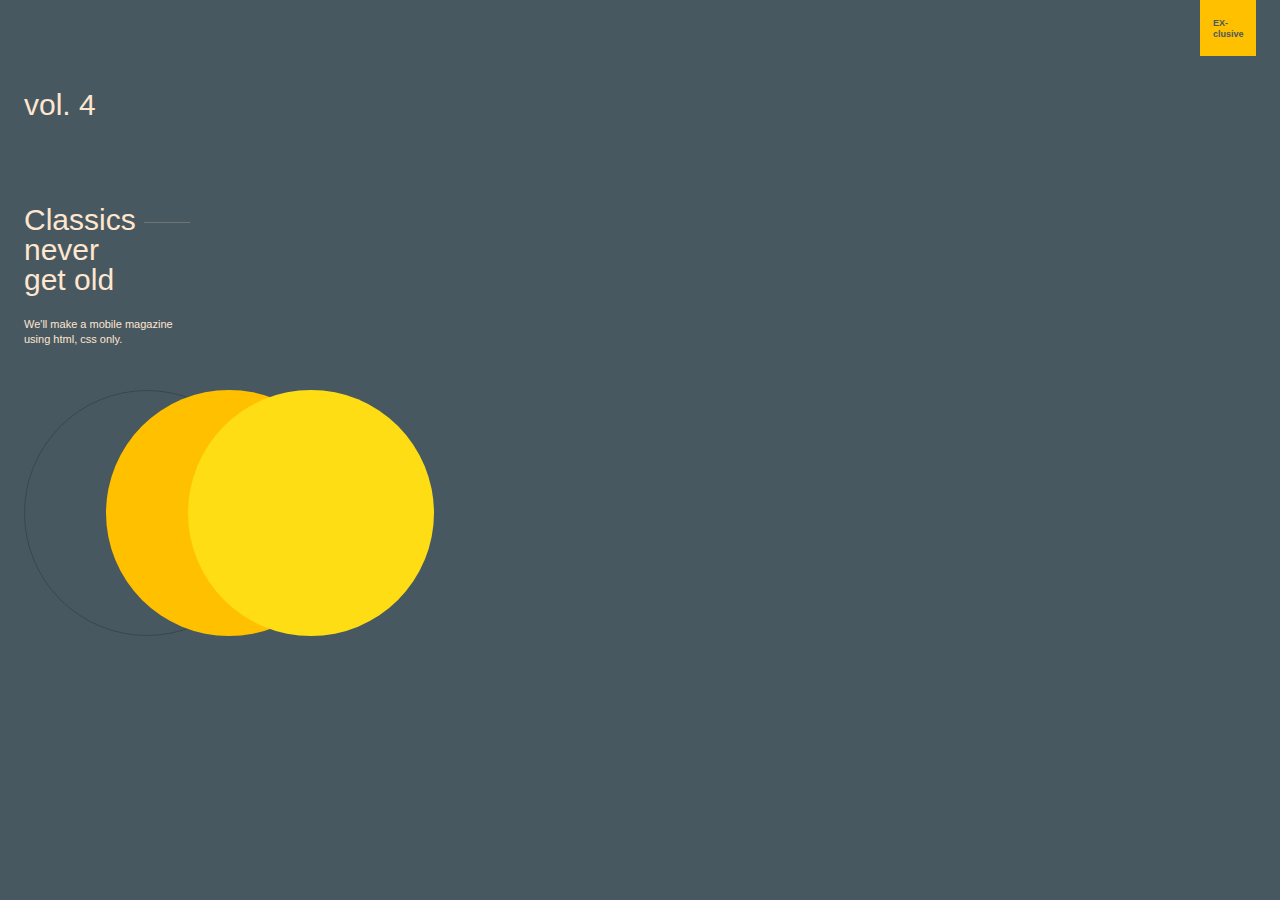
<file: kdy/HTML_CSS/index.html>
<!DOCTYPE html>
<html lang="en">
<head>
    <meta charset="UTF-8">
    <meta http-equiv="X-UA-Compatible" content="IE=edge">
    <meta name="viewport" content="width=device-width, initial-scale=1.0">
    <title>Document</title>
    <link rel="stylesheet" type="text/css" media="screen" href="main.css" />
    <link rel="stylesheet" type="text/css" media="screen" href="index.css" />
</head>
<body>
    <!-- 텍스트 영역 -->
    <div class="text-area">
        <h1>
            <div class="volume">vol. 4</div>
            <div class="title">
                Classics
                <div class="line"></div>
                <br/>
                never
                <br/>
                get old
            </div>
        </h1>
        <p>
            We'll make a mobile magazine
            <br/>
            using html, css only.
        </p>
    </div>
    <!-- 원 -->
    <div id="circle-wrapper">
        <div class="circle"></div>
        <div class="circle"></div>
        <div class="circle"></div>
    </div>
    <!-- 뱃지 -->
    <div id="badge">
        EX-
        <br/>
        clusive
    </div>
</body>
</html>
</file>
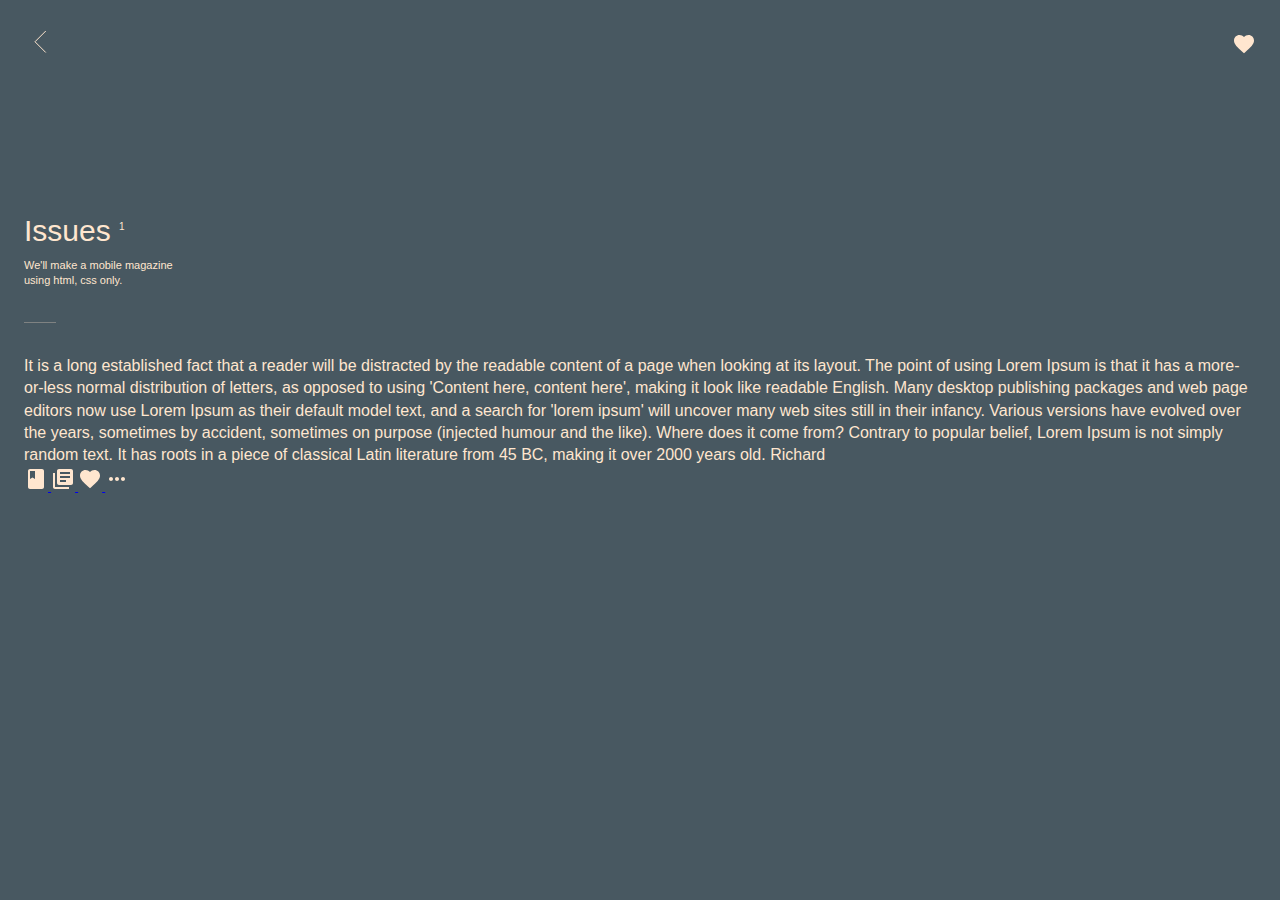
<file: kdy/HTML_CSS/detail.html>
<!DOCTYPE html>
<html lang="en">
<head>
    <meta charset="UTF-8">
    <meta http-equiv="X-UA-Compatible" content="IE=edge">
    <meta name="viewport" content="width=device-width, initial-scale=1.0">
    <title>Document</title>
    <link rel="stylesheet" type="text/css" media="screen" href="main.css" />
    <link rel="stylesheet" type="text/css" media="screen" href="detail.css" />
    <link rel="stylesheet" type="text/css" media="screen" href="animation.css" />
</head>
<body>
    <header>
        <a href="issue.html"><img src="img/icon/arrow-back.svg"></a>
        <img src="img/icon/like.svg">
    </header>

    <div class="text-area">
        <h1 class="title stagger-item">
            Issues
            <sup>1</sup>
        </h1>
        <p class="stagger-item">
            We'll make a mobile magazine
            <br/>
            using html, css only.
        </p>
    </div>
    <div class="line stagger-item"></div>
    <p class="content stagger-item">
        It is a long established fact that a reader will be distracted by the
        readable content of a page when looking at its layout. The point of using
        Lorem Ipsum is that it has a more-or-less normal distribution of letters,
        as opposed to using 'Content here, content here', making it look like
        readable English. Many desktop publishing packages and web page editors
        now use Lorem Ipsum as their default model text, and a search for 'lorem
        ipsum' will uncover many web sites still in their infancy. Various
        versions have evolved over the years, sometimes by accident, sometimes on
        purpose (injected humour and the like). Where does it come from? Contrary
        to popular belief, Lorem Ipsum is not simply random text. It has roots in
        a piece of classical Latin literature from 45 BC, making it over 2000
        years old. Richard
    </p>

    <nav class="gnb">
        <a href="index.html" class="cover mouse-effect">
            <img src="img/icon/cover.svg">
        </a>
        <a href="issue.html" class="issue mouse-effect active">
            <img src="img/icon/issue.svg">
        </a>
        <a href="like.html" class="like mouse-effect">
            <img src="img/icon/like.svg">
        </a>
        <a href="my.html" class="my mouse-effect">
            <img src="img/icon/more.svg">
        </a>
    </nav>
</body>
</html>
</file>
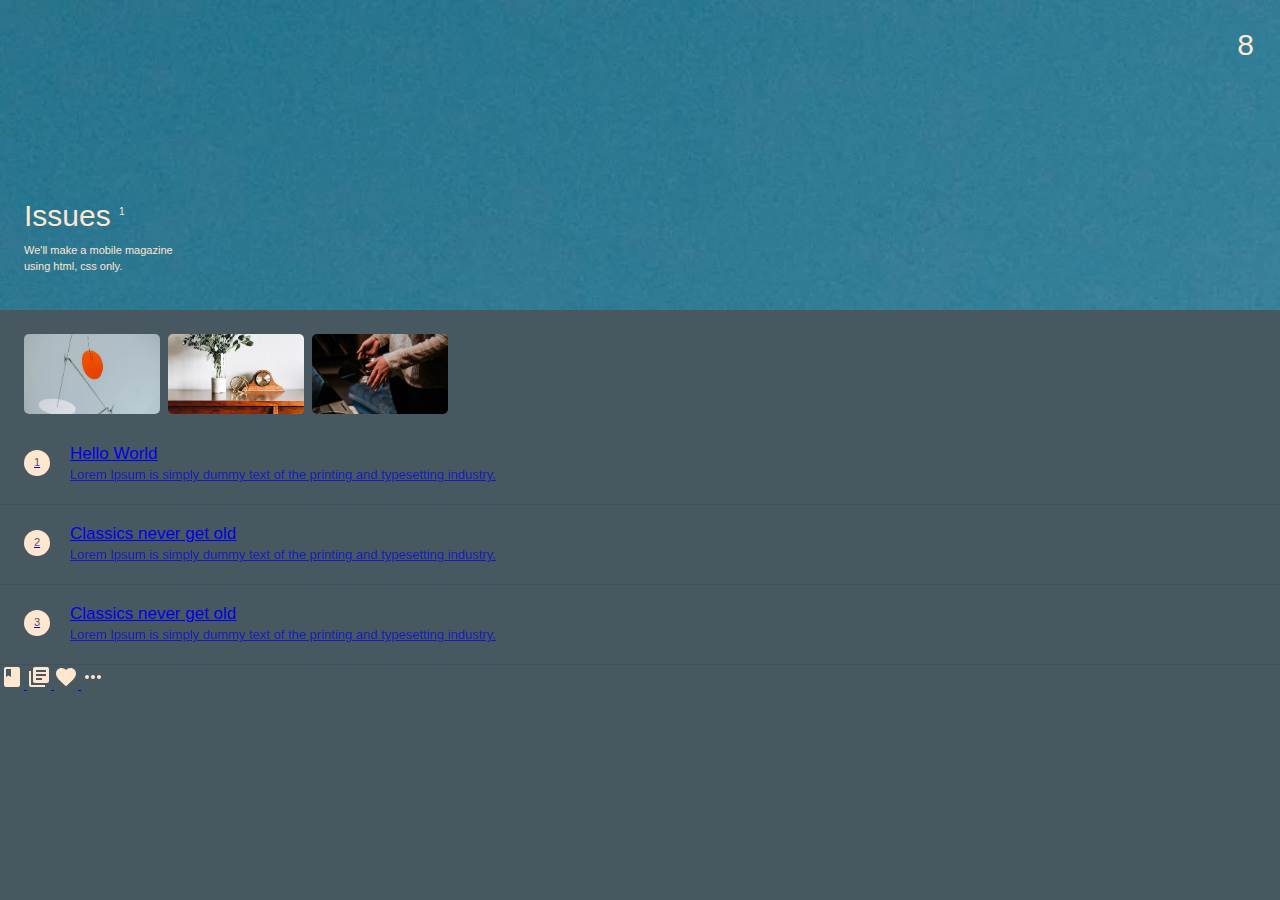
<file: kdy/HTML_CSS/issue.html>
<!DOCTYPE html>
<html lang="en">
<head>
    <meta charset="UTF-8">
    <meta http-equiv="X-UA-Compatible" content="IE=edge">
    <meta name="viewport" content="width=device-width, initial-scale=1.0">
    <title>Document</title>
    <link rel="stylesheet" type="text/css" media="screen" href="main.css" />
    <link rel="stylesheet" type="text/css" media="screen" href="issue.css" />
    <link rel="stylesheet" type="text/css" media="screen" href="animation.css" />
</head>
<body>
    <div class="featured">
        <h1 class="count">8</h1>
        <div class="text-area">
            <h1 class="title stagger-item">
                Issues
                <sup>1</sup>
            </h1>
            <p class="stagger-item">
                We'll make a mobile magazine
                <br/>
                using html, css only.
            </p>
        </div>
    </div>

    <ul class="swiper">
        <li class="mouse-effect stagger-item right"></li>
        <li class="mouse-effect stagger-item right"></li>
        <li class="mouse-effect stagger-item right"></li>
    </ul>
    
    <ul class="list">
        <a href="detail.html">
        <li class="item mouse-effect stagger-item">
            <div class="num">1</div>
            <div class="infos">
                <div class="title">Hello World</div>
                <div class="desc">
                    Lorem Ipsum is simply dummy text of the printing and typesetting industry.
                </div>
            </div>
        </li>
        </a>
        <a href="detail.html">
        <li class="item mouse-effect stagger-item">
            <div class="num">2</div>
            <div class="infos">
                <div class="title">Classics never get old</div>
                <div class="desc">
                    Lorem Ipsum is simply dummy text of the printing and typesetting industry.
                </div>
            </div>
        </li>
        </a>
        <a href="detail.html">
        <li class="item mouse-effect stagger-item">
            <div class="num">3</div>
            <div class="infos">
                <div class="title">Classics never get old</div>
                <div class="desc">
                    Lorem Ipsum is simply dummy text of the printing and typesetting industry.
                </div>
            </div>
        </li>
        </a>
    </ul>

    <nav class="gnb">
        <a href="index.html" class="cover mouse-effect">
            <img src="img/icon/cover.svg">
        </a>
        <a href="issue.html" class="issue mouse-effect active">
            <img src="img/icon/issue.svg">
        </a>
        <a href="like.html" class="like mouse-effect">
            <img src="img/icon/like.svg">
        </a>
        <a href="my.html" class="my mouse-effect">
            <img src="img/icon/more.svg">
        </a>
    </nav>
</body>
</html>
</file>
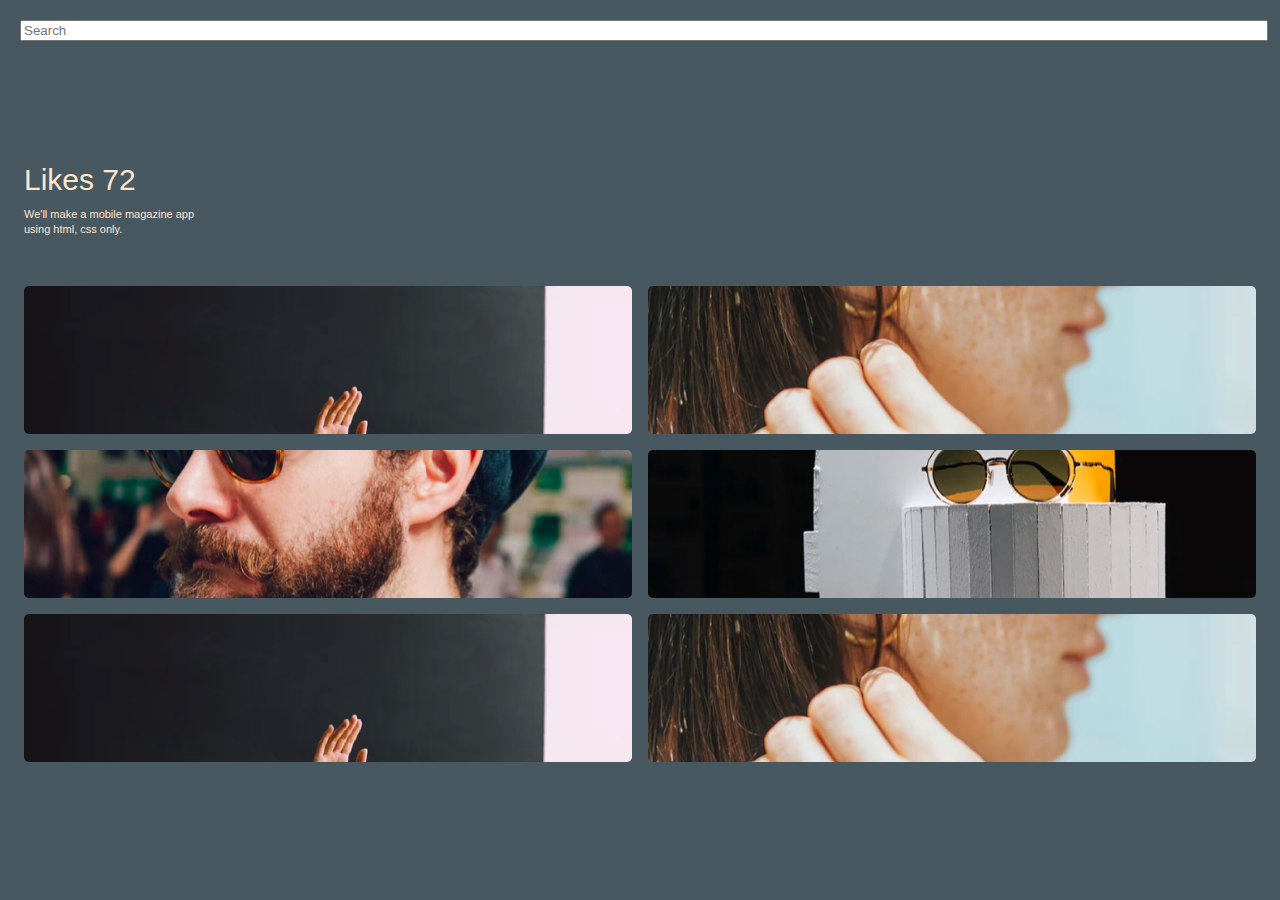
<file: kdy/HTML_CSS/like.html>
<!DOCTYPE html>
<html lang="en">
<head>
    <meta charset="UTF-8">
    <meta http-equiv="X-UA-Compatible" content="IE=edge">
    <meta name="viewport" content="width=device-width, initial-scale=1.0">
    <title>Document</title>
    <link rel="stylesheet" type="text/css" media="screen" href="main.css" />
    <link rel="stylesheet" type="text/css" media="screen" href="like.css" />
</head>
<body>
    <!-- 검색영역 -->
    <header class="search">
        <input placeholder="Search" type="text" />
    </header>

    <!-- 텍스트영역 -->
    <div class="text-area">
        <h1>Likes 72</h1>
        <div class="desc">
            We'll make a mobile magazine app
            <br/>
            using html, css only.
        </div>
    </div>

    <!-- 콜렉션뷰 -->
    <ul class="list">
        <li class="item"></li>
        <li class="item"></li>
        <li class="item"></li>
        <li class="item"></li>
        <li class="item"></li>
        <li class="item"></li>
    </ul>
</body>
</html>
</file>
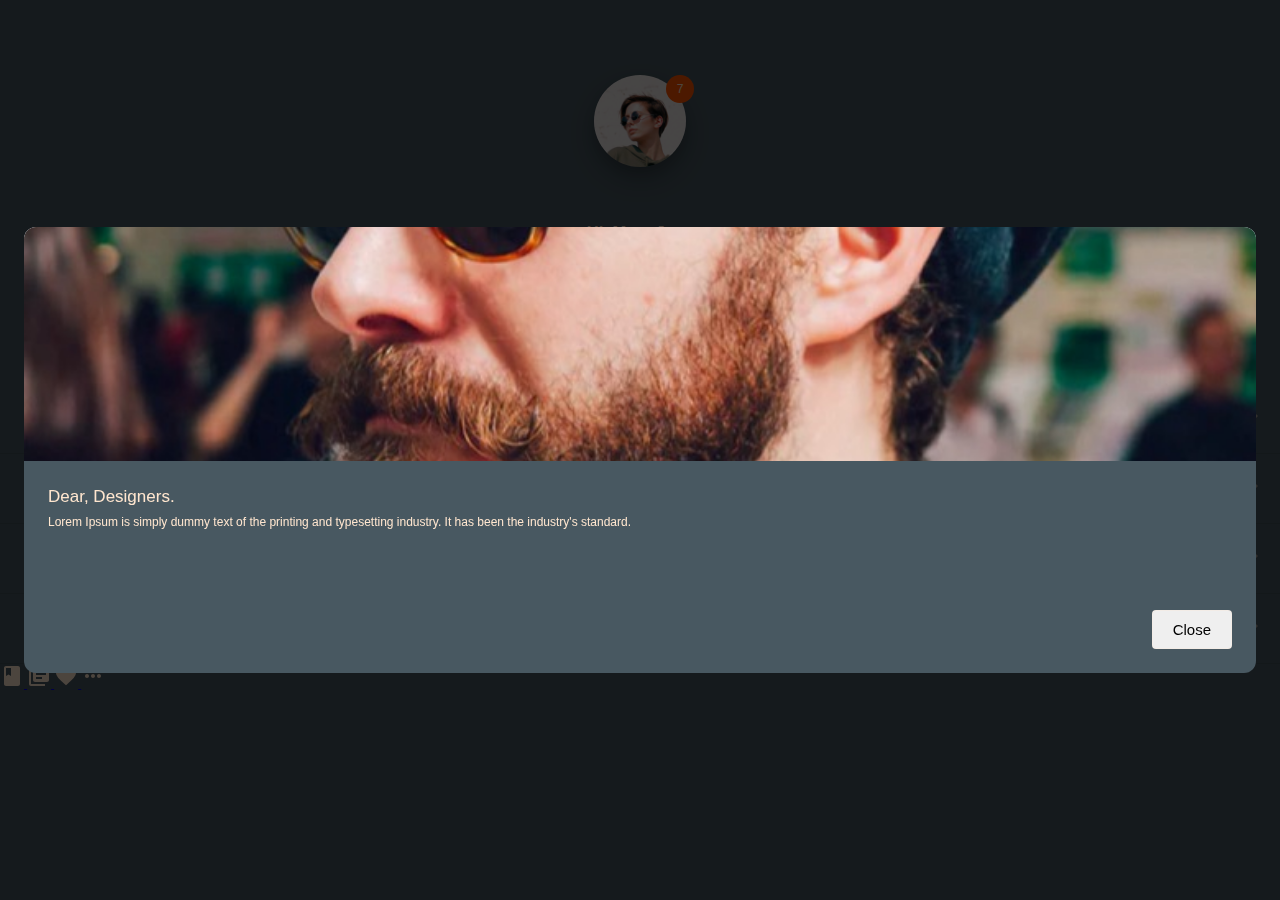
<file: kdy/HTML_CSS/my-modal.html>
<!DOCTYPE html>
<html lang="en">
<head>
    <meta charset="UTF-8">
    <meta http-equiv="X-UA-Compatible" content="IE=edge">
    <meta name="viewport" content="width=device-width, initial-scale=1.0">
    <title>Document</title>
    <link rel="stylesheet" type="text/css" media="screen" href="main.css" />
    <link rel="stylesheet" type="text/css" media="screen" href="my-modal.css" />
    <link rel="stylesheet" type="text/css" media="screen" href="animation.css" />
</head>
<body>
    <header>
        <div class="thumb-wrapper">
            <img class="thumb" src="img/user-thumb.png">
            <div class="badge">7</div>
        </div>

        <div class="text-area">
            <h2 class="greeting">Hi, Mary Jane</h2>
            <div class="desc">
                We'll make a mobiel magazine
                <br/>
                using html, css only.
            </div>
        </div>

        <div class="mail mouse-effect">
            <a href="mailto:coby5502@gmail.com">
            coby5502@gmail.com
            </a>
        </div>
    </header>

    <ul class="list">
        <li class="item mouse-effect">
            <div class="left">
                <img src="img/icon/bookmark.svg">
                <div class="name">Bookmark</div>
            </div>
            <div class="right">
                <img src="img/icon/right_arrow.svg">
            </div>
        </li>

        <li class="item mouse-effect">
            <div class="left">
                <img src="img/icon/account.svg">
                <div class="name">Account Info</div>
            </div>
            <div class="right">
                <img src="img/icon/right_arrow.svg">
            </div>
        </li>

        <li class="item mouse-effect">
            <div class="left">
                <img src="img/icon/business.svg">
                <div class="name">Bussiness</div>
            </div>
            <div class="right">
                <img src="img/icon/right_arrow.svg">
            </div>
        </li>

        <li class="item mouse-effect">
            <div class="left">
                <img src="img/icon/puzzle.svg">
                <div class="name">Blah Blah</div>
            </div>
            <div class="right">
                <img src="img/icon/right_arrow.svg">
            </div>
        </li>
    </ul>

    <nav class="gnb">
        <a href="index.html" class="cover mouse-effect">
            <img src="img/icon/cover.svg">
        </a>
        <a href="issue.html" class="issue mouse-effect">
            <img src="img/icon/issue.svg">
        </a>
        <a href="like.html" class="like mouse-effect">
            <img src="img/icon/like.svg">
        </a>
        <a href="my.html" class="my mouse-effect active">
            <img src="img/icon/more.svg">
        </a>
    </nav>

    <div class="overlay"></div>
    
    <div class="modal-wrapper">        
        <div class="modal-inner">
          <div class="thumb"></div>
          <div class="bottom-info">
            <div class="title">Dear, Designers.</div>
            <p class="description">
              Lorem Ipsum is simply dummy text of the printing and typesetting
              industry. It has been the industry's standard.
            </p>
            <a href="my.html"><button>Close</button></a>
          </div>
        </div>
    </div>
</body>
</html>
</file>
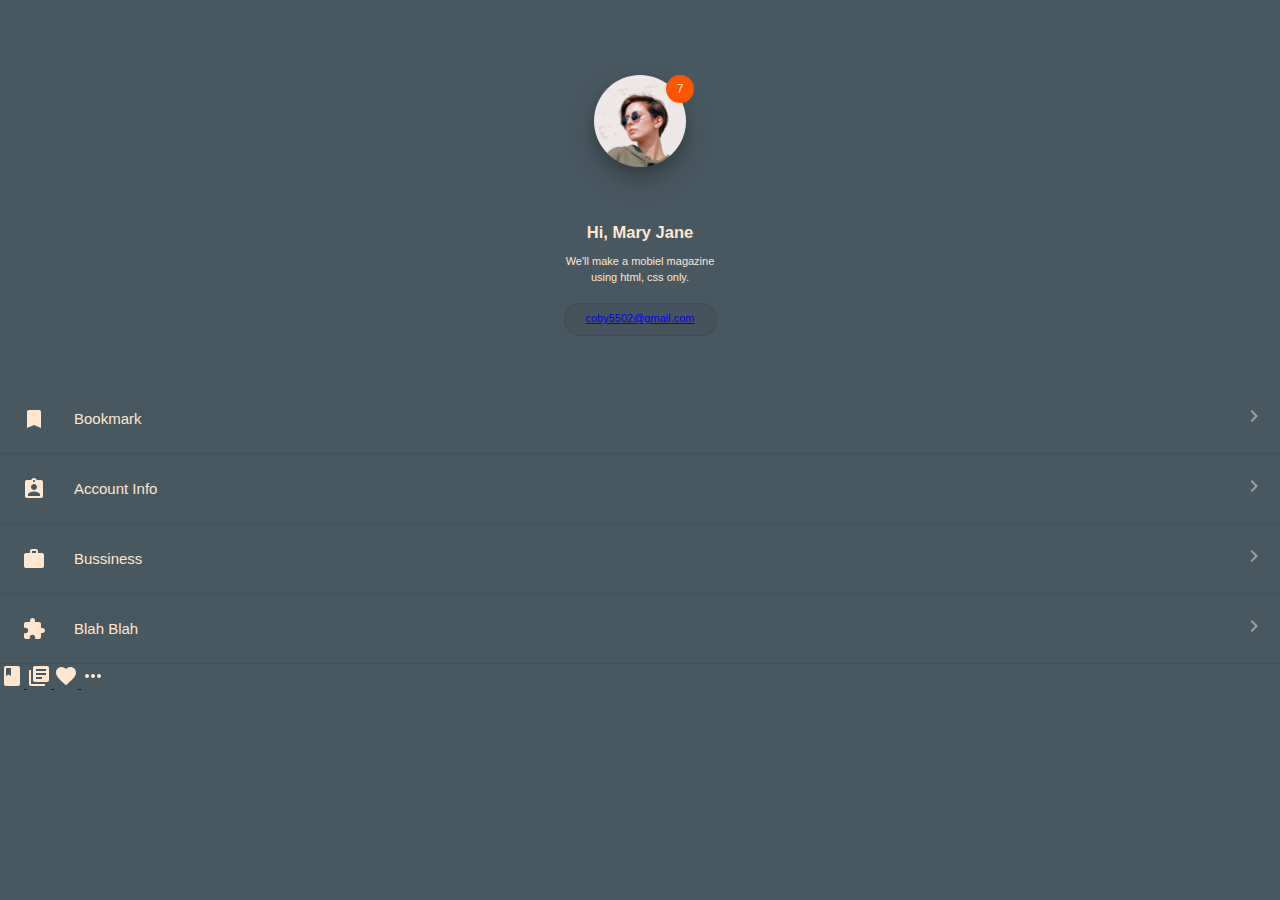
<file: kdy/HTML_CSS/my.html>
<!DOCTYPE html>
<html lang="en">
<head>
    <meta charset="UTF-8">
    <meta http-equiv="X-UA-Compatible" content="IE=edge">
    <meta name="viewport" content="width=device-width, initial-scale=1.0">
    <title>Document</title>
    <link rel="stylesheet" type="text/css" media="screen" href="main.css" />
    <link rel="stylesheet" type="text/css" media="screen" href="my.css" />
    <link rel="stylesheet" type="text/css" media="screen" href="animation.css" />
</head>
<body>
    <header>
        <div class="thumb-wrapper">
            <img class="thumb stagger-item" src="img/user-thumb.png">
            <div class="badge stagger-item">7</div>
        </div>

        <div class="text-area">
            <h2 class="greeting stagger-item">Hi, Mary Jane</h2>
            <div class="desc stagger-item">
                We'll make a mobiel magazine
                <br/>
                using html, css only.
            </div>
        </div>

        <div class="mail mouse-effect stagger-item">
            <a href="mailto:coby5502@gmail.com">
            coby5502@gmail.com
            </a>
        </div>
    </header>

    <ul class="list">
        <li class="item mouse-effect stagger-item">
            <div class="left">
                <img src="img/icon/bookmark.svg">
                <div class="name">Bookmark</div>
            </div>
            <div class="right">
                <img src="img/icon/right_arrow.svg">
            </div>
        </li>

        <li class="item mouse-effect stagger-item">
            <div class="left">
                <img src="img/icon/account.svg">
                <div class="name">Account Info</div>
            </div>
            <div class="right">
                <img src="img/icon/right_arrow.svg">
            </div>
        </li>

        <li class="item mouse-effect stagger-item">
            <div class="left">
                <img src="img/icon/business.svg">
                <div class="name">Bussiness</div>
            </div>
            <div class="right">
                <img src="img/icon/right_arrow.svg">
            </div>
        </li>

        <li class="item mouse-effect stagger-item">
            <div class="left">
                <img src="img/icon/puzzle.svg">
                <div class="name">Blah Blah</div>
            </div>
            <div class="right">
                <img src="img/icon/right_arrow.svg">
            </div>
        </li>
    </ul>

    <nav class="gnb">
        <a href="index.html" class="cover mouse-effect">
            <img src="img/icon/cover.svg">
        </a>
        <a href="issue.html" class="issue mouse-effect">
            <img src="img/icon/issue.svg">
        </a>
        <a href="like.html" class="like mouse-effect">
            <img src="img/icon/like.svg">
        </a>
        <a href="my.html" class="my mouse-effect active">
            <img src="img/icon/more.svg">
        </a>
    </nav>
</body>
</html>
</file>
<file: kdy/HTML_CSS/main.css>
body {
    margin: 0;
    font-family: 'Helvetica Neue', -apple-system, BlinkMacSystemFont, 'Segoe UI', Roboto, Oxygen, Ubuntu, Cantarell, 'Open Sans', sans-serif;
    background-color: #485861;
    color: #FFE6CF;
    font-size: 11px;
    line-height: 1.4;
    font-weight: 500;
    overflow-x: hidden;
}

h1 {
    margin: 0;
    font-size: 30px;
    line-height: 1;
    font-weight: normal;
}

p {
    margin: 0;
}

ul, li {
    margin: 0;
    padding: 0;
}

li {
    list-style: none;
}
</file>
<file: kdy/HTML_CSS/index.css>
.text-area {
    margin-top: 90px;
    margin-left: 24px;
}

.text-area h1 {
    margin-bottom: 22px;
}

.line {
    width: 46px;
    height: 1px;
    display: inline-block;
    position: relative;
    top: -7px;
    background-color: #FFE6CF;
    opacity: 0.2;
}

.volume {
    margin-bottom: 85px;
}

#circle-wrapper {
    position: relative;
    margin-left: 24px;
    margin-top: 42px;
}

.circle {
    width: 246px;
    height: 246px;
    border-radius: 50%;
    position: absolute;
}

.circle:nth-child(1) {
    background-color: transparent;
    border: 1px solid black;
    opacity: 0.2;
    box-sizing: border-box;
}

.circle:nth-child(2) {
    background-color: #ffc000;
    left: 82px;
}

.circle:nth-child(3) {
    background-color: #fedd15;
    left: 164px;
    transition: 1s;
    top: 0;
}

.circle:hover {
    background-color: blue;
    top: -20px;
}

.circle:active {
    background-color: red;
    top: -20px;
}

#badge {
    background-color: #ffc000;
    width: 56px;
    height: 56px;
    color: #485861;
    margin-left: 24px;
    padding-left: 13px;
    padding-top: 18px;
    font-size: 9px;
    line-height: 11px;
    box-sizing: border-box;
    position: fixed;
    top: 0;
    right: 24px;
    font-weight: bold;
}
</file>
<file: kdy/HTML_CSS/detail.css>
body {
  padding: 24px;
}

header {
  display: flex;
  justify-content: space-between;
  align-items: center;
  position: fixed;
  top: 0;
  left: 0;
  width: 100%;
  padding: 24px;
  box-sizing: border-box;
  background-color: #485861;
}

.text-area {
  margin-top: 192px;
}

.title {
  margin-bottom: 12px;
}

sup {
  font-size: 10px;
}

.line {
  width: 32px;
  height: 1px;
  border-bottom: 1px solid #ffe6cf;
  margin: 32px 0;
  opacity: 0.3;
}

.content {
  font-size: 16px;
  font-weight: normal;
}
</file>
<file: kdy/HTML_CSS/animation.css>
@keyframes showItem {
  from {
    transform: translateY(10px);
    opacity: 0;
    color: aqua;
  }
  to {
    transform: translateY(0px);
    opacity: 1;
  }
}

.stagger-item {
  animation: showItem 0.5s;
  animation-fill-mode: both;
}

.stagger-item:nth-child(1) {
  animation-delay: 0.07s;
}

.stagger-item:nth-child(2) {
  animation-delay: 0.14s;
}

.stagger-item:nth-child(3) {
  animation-delay: 0.21s;
}

.stagger-item:nth-child(4) {
  animation-delay: 0.28s;
}

.stagger-item:nth-child(5) {
  animation-delay: 0.35s;
}

.stagger-item:nth-child(6) {
  animation-delay: 0.42s;
}

@keyframes showItemFromRight {
  from {
    transform: translateX(30px) scaleX(1.1);
    opacity: 0;
  }
  to {
    transform: translateX(0px);
    opacity: 1;
  }
}

.stagger-item.right {
  animation-name: showItemFromRight;
  animation-duration: 1s;
  animation-timing-function: cubic-bezier(0.19, 1, 0.22, 1);
}

@keyframes slideDown {
  from {
    transform: translateY(-60px);
  }
  to {
    transform: translateY(0px);
  }
}

@keyframes scaleUp {
  from {
    transform: scale(0.5);
    opacity: 0;
  }
  to {
    transform: scale(1);
    opacity: 1;
  }
}

@keyframes showPopUp {
  from {
    transform: scale(0.8);
    opacity: 0;
  }
  to {
    transform: scale(1);
    opacity: 1;
  }
}

@keyframes fadeIn {
  from {
    opacity: 0;
  }
  to {
    opacity: 1;
  }
}
</file>
<file: kdy/HTML_CSS/issue.css>
.featured {
  height: 310px;
  background-color: black;
  position: relative;
  background-image: url("img/issue-1.jpg");
  background-size: cover;
}

.count {
  position: absolute;
  top: 30px;
  right: 26px;
}

.text-area {
  position: absolute;
  bottom: 36px;
  left: 24px;
}

.featured .title {
  margin-bottom: 12px;
}

sup {
  font-size: 10px;
}

.swiper {
  white-space: nowrap;
  overflow-x: scroll;
  padding: 24px;
  padding-bottom: 7px;
}

.swiper li {
  width: 136px;
  height: 80px;
  background-size: cover;
  background-position: center;
  display: inline-block;
  border-radius: 5px;
  margin-right: 5px;
}

.swiper li:nth-child(1) {
  background-image: url("img/issue-2.jpg");
}

.swiper li:nth-child(2) {
  background-image: url("img/issue-3.jpg");
}

.swiper li:nth-child(3) {
  background-image: url("img/issue-4.jpg");
}

.item {
  padding: 17px 24px 20px 24px;
  border-bottom: 1px solid rgba(0, 0, 0, 0.08);
  display: flex;
  align-items: center;
  position: relative;
}

.item .num {
  width: 26px;
  height: 26px;
  background-color: #ffe6cf;
  color: #485762;
  border-radius: 50%;
  padding: 5px 10px;
  box-sizing: border-box;
  margin-right: 20px;
}

.item .title {
  font-size: 17px;
}

.item .desc {
  font-size: 13px;
  opacity: 0.7;
}
</file>
<file: kdy/HTML_CSS/like.css>
.search {
    margin: 20px;
}

.search input {
    width: 100%;
}

.text-area {
    margin: 24px;
    margin-top: 124px;
}

.text-area .desc {
    margin-top: 12px;
}

.list {
    font-size: 0;
    padding: 16px;
}

.list .item {
    width: calc(50% - 16px);
    height: 148px;
    background-color:  red;
    display: inline-block;
    background-size: cover;
    background-position: center;
    margin: 8px;
    border-radius: 5px;
}

.list .item:nth-child(1) {
    background-image: url("img/likes-1.jpg");
}

.list .item:nth-child(2) {
    background-image: url("img/likes-2.jpg");
}

.list .item:nth-child(3) {
    background-image: url("img/likes-3.jpg");
}

.list .item:nth-child(4) {
    background-image: url("img/likes-4.jpg");
}

.list .item:nth-child(5) {
    background-image: url("img/likes-1.jpg");
}

.list .item:nth-child(6) {
    background-image: url("img/likes-2.jpg");
}
</file>
<file: kdy/HTML_CSS/my-modal.css>
header {
  text-align: center;
  margin-top: 75px;
}

header .thumb {
  width: 92px;
  height: 92px;
  border-radius: 50%;
  box-shadow: 0 6px 12px 0 rgba(0, 0, 0, 0.1), 0 12px 24px 0 rgba(0, 0, 0, 0.24);
}

header .thumb-wrapper {
  position: relative;
  display: inline-block;
  margin-bottom: 36px;
}

header .badge {
  width: 28px;
  height: 28px;
  font-size: 12px;
  position: absolute;
  background-color: #ff5500;
  border-radius: 50%;
  top: 0;
  right: -8px;
  display: flex;
  justify-content: center;
  align-items: center;
}

header .greeting {
  margin-bottom: 10px;
}

header .mail {
  padding: 8px 22px 10px 22px;
  background-color: rgba(0, 0, 0, 0.05);
  display: inline-block;
  border-radius: 20px;
  box-shadow: inset 0 0 0 1px rgba(0, 0, 0, 0.08);
  box-sizing: border-box;
  margin-top: 18px;
}

.list {
  margin-top: 48px;
}

.list .item {
  display: flex;
  justify-content: space-between;
  align-items: center;
  border-bottom: 1px solid rgba(0, 0, 0, 0.08);
  font-size: 15px;
}

.list .item .left {
  display: flex;
  align-items: center;
}

.list .item .left .name {
  margin-left: 6px;
}

.list .item .right {
  opacity: 0.5;
}

.list .item img {
  padding: 20px 22px;
}

.list .item .right img {
  padding-right: 14px;
}

.modal-wrapper {
  position: fixed;
  top: 0;
  left: 0;
  width: 100vw;
  height: 100vh;
  display: flex;
  justify-content: center;
  align-items: center;
}

.modal-inner {
  width: calc(100% - 48px);
  background-color: #485861;
  border-radius: 12px;
  overflow: hidden;
  animation: showPopUp 0.75s;
  animation-timing-function: cubic-bezier(0.19, 1, 0.22, 1);
}

.modal-inner .thumb {
  height: 234px;
  background-color: aliceblue;
  background-image: url("img/likes-3.jpg");
  background-size: cover;
  background-position: center;
}

.bottom-info .title {
  font-size: 17px;
}

.bottom-info .description {
  margin-top: 4px;
  line-height: 19px;
  font-size: 12px;
}

.bottom-info button {
  padding: 10px 20px;
  font-size: 15px;
  border: 1px solid rgba(255, 230, 207, 0.28);
  border-radius: 4px;
  position: absolute;
  right: 24px;
  bottom: 24px;
}

.bottom-info {
  height: 212px;
  padding: 24px;
  box-sizing: border-box;
  position: relative;
}

.overlay {
  position: fixed;
  top: 0;
  left: 0;
  width: 100vw;
  height: 100vh;
  background-color: rgba(0, 0, 0, 0.7);
  animation: fadeIn 0.35s;
  animation-fill-mode: both;
}
</file>
<file: kdy/HTML_CSS/my.css>
header {
  text-align: center;
  margin-top: 75px;
}

header .thumb {
  width: 92px;
  height: 92px;
  border-radius: 50%;
  box-shadow: 0 6px 12px 0 rgba(0, 0, 0, 0.1), 0 12px 24px 0 rgba(0, 0, 0, 0.24);
}

header .thumb-wrapper {
  position: relative;
  display: inline-block;
  margin-bottom: 36px;
}

header .badge {
  width: 28px;
  height: 28px;
  font-size: 12px;
  position: absolute;
  background-color: #ff5500;
  border-radius: 50%;
  top: 0;
  right: -8px;
  display: flex;
  justify-content: center;
  align-items: center;
  animation: scaleUp 0.5s;
  animation-timing-function: cubic-bezier(0.175, 0.885, 0.32, 1.275);
  animation-fill-mode: both;
  animation-delay: 0.5s;
}

header .greeting {
  margin-bottom: 10px;
}

header .mail {
  padding: 8px 22px 10px 22px;
  background-color: rgba(0, 0, 0, 0.05);
  display: inline-block;
  border-radius: 20px;
  box-shadow: inset 0 0 0 1px rgba(0, 0, 0, 0.08);
  box-sizing: border-box;
  margin-top: 18px;
}

.list {
  margin-top: 48px;
}

.list .item {
  display: flex;
  justify-content: space-between;
  align-items: center;
  border-bottom: 1px solid rgba(0, 0, 0, 0.08);
  font-size: 15px;
}

.list .item .left {
  display: flex;
  align-items: center;
}

.list .item .left .name {
  margin-left: 6px;
}

.list .item .right {
  opacity: 0.5;
}

.list .item img {
  padding: 20px 22px;
}

.list .item .right img {
  padding-right: 14px;
}
</file>
